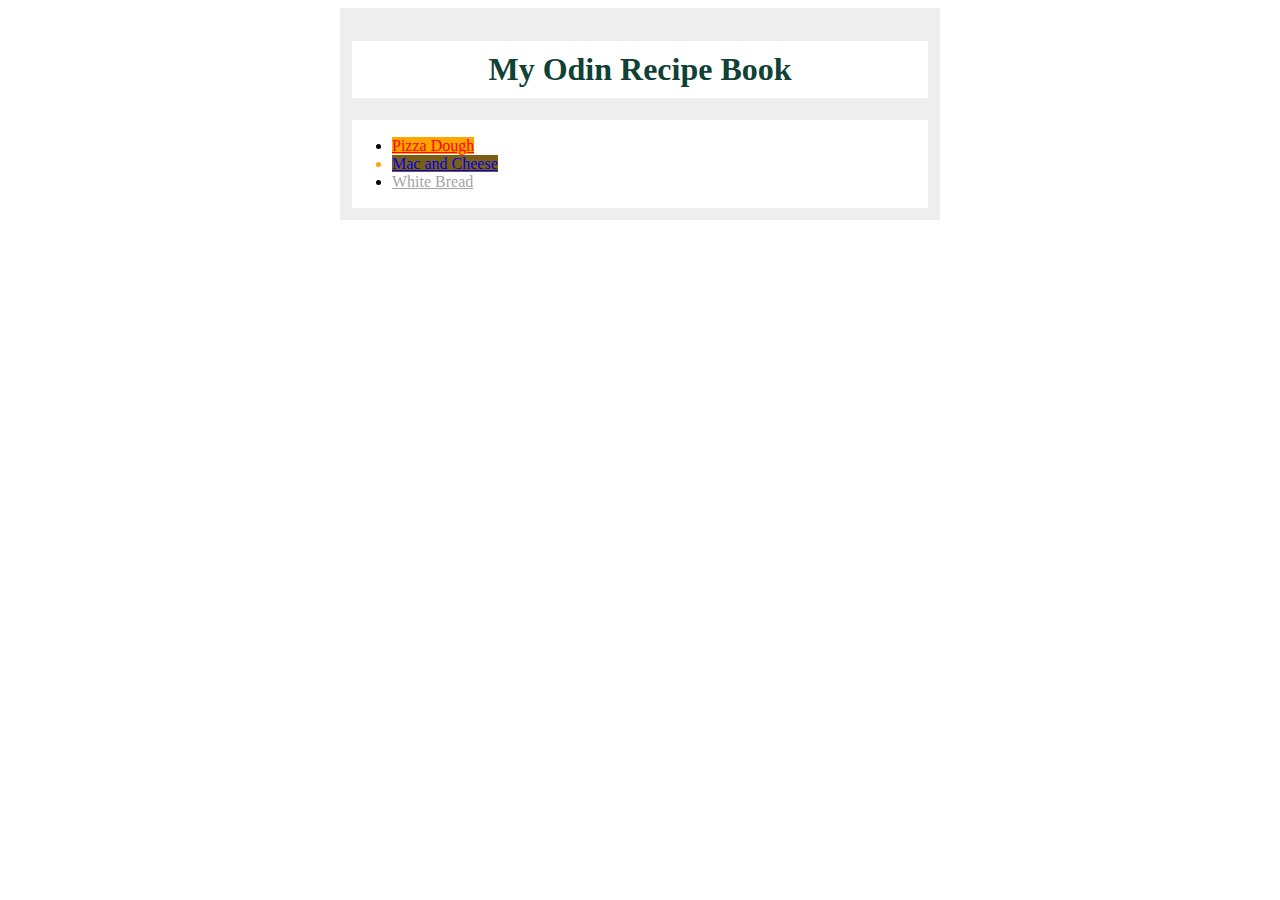
<file: index.html>
<!DOCTYPE html>
<html lang="en">
<head>
    <meta charset="UTF-8">
    <meta name="viewport" content="width=device-width, initial-scale=1.0">
    <link rel="stylesheet" href="styles.css">
    <title>My Recipes</title>
</head>
<body>
    <div class="recipeBook">
        <h1 class="title">My Odin Recipe Book</h1>
        <div class="recipes">
        <ul>
            <li class="pizza-dough"><a href="./recipes/pizza-dough.html">Pizza Dough</a></li>
            <li class="mac-and-cheese"><a href="./recipes/mac-and-cheese.html">Mac and Cheese</a></li>
            <li class="bread"><a href="./recipes/bread.html">White Bread</a></li>
        </ul>
        </div>
    </div>
</body>
</html>
</file>
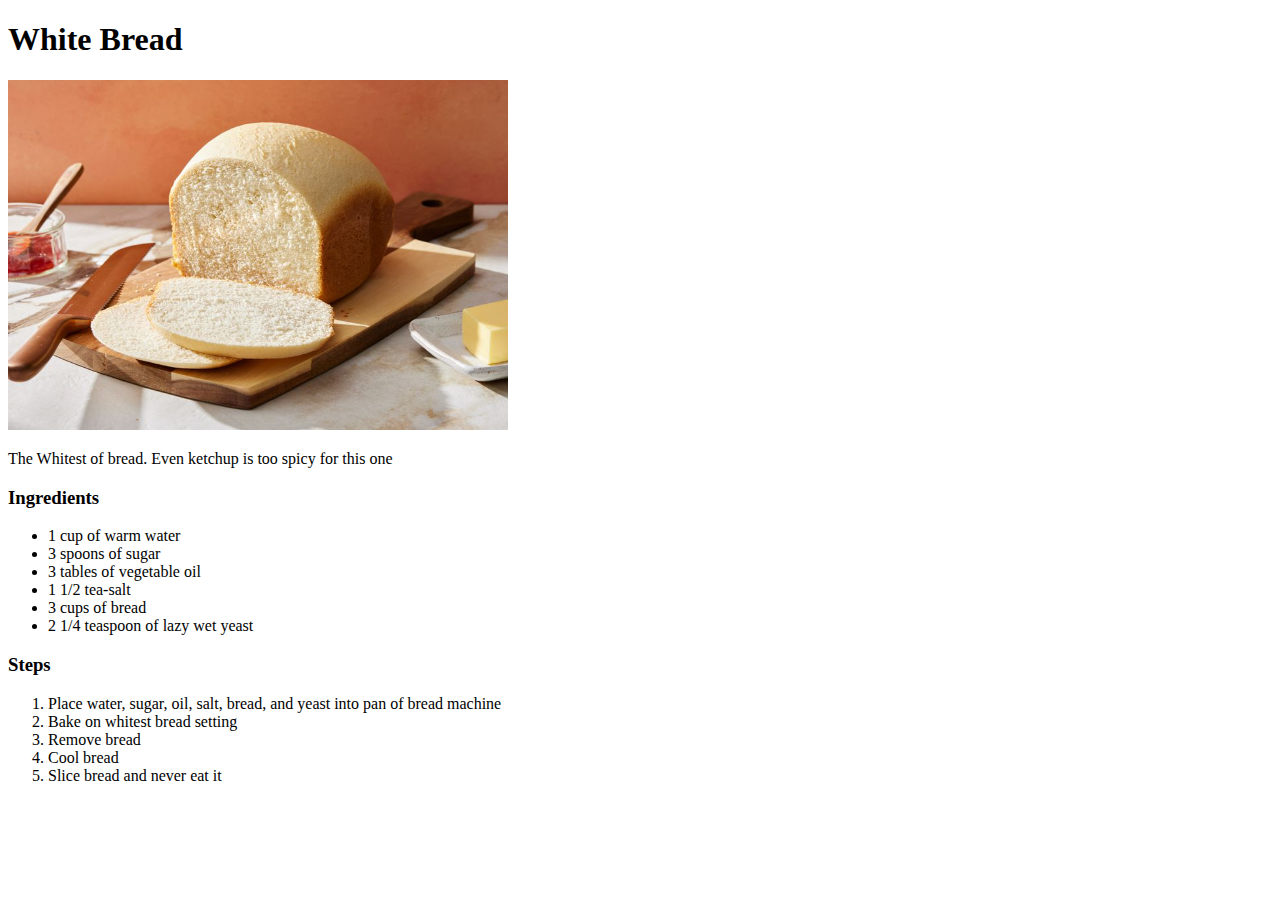
<file: recipes/bread.html>
<!DOCTYPE html>
<html lang="en">
<head>
    <meta charset="UTF-8">
    <meta name="viewport" content="width=device-width, initial-scale=1.0">
    <title>White Bread</title>
</head>
<body>
    <h1>White Bread</h1>
    <img src="../images/bread.jpg" alt="white bread" height="350" width="500">
    <p>The Whitest of bread. Even ketchup is too spicy for this one</p>
    <h3>Ingredients</h3>
    <ul>
        <li>1 cup of warm water</li>
        <li>3 spoons of sugar</li>
        <li>3 tables of vegetable oil</li>
        <li>1 1/2 tea-salt</li>
        <li>3 cups of bread</li>
        <li>2 1/4 teaspoon of lazy wet yeast</li>
    </ul>
    <h3>Steps</h3>
    <ol>
        <li>Place water, sugar, oil, salt, bread, and yeast into pan of bread machine</li>
        <li>Bake on whitest bread setting</li>
        <li>Remove bread</li>
        <li>Cool bread</li>
        <li>Slice bread and never eat it</li>
    </ol>
</body>
</html>
</file>
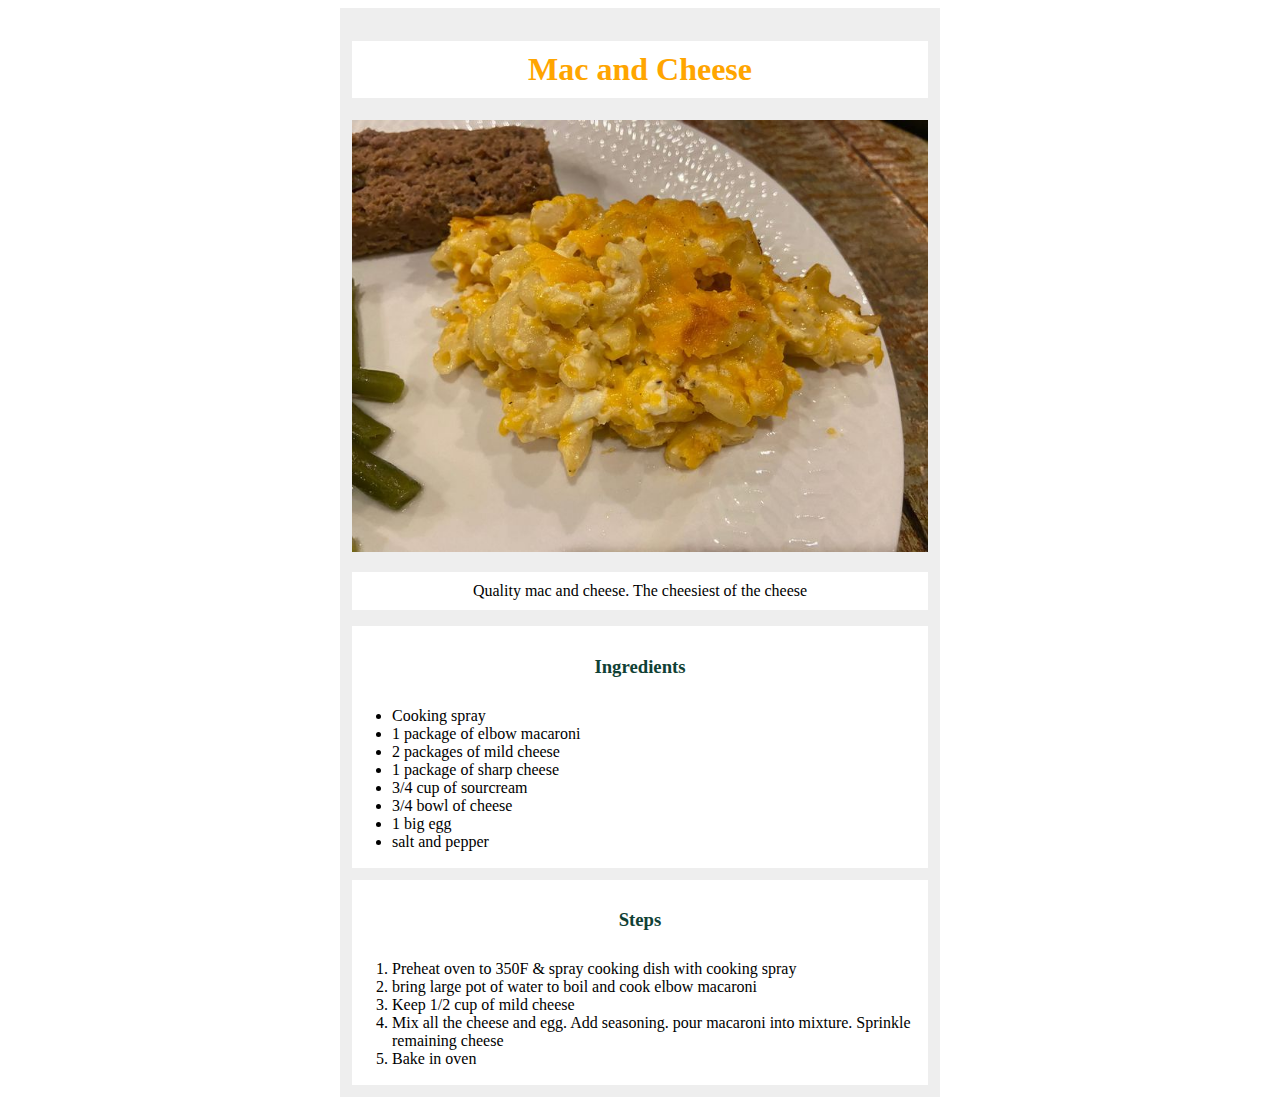
<file: recipes/mac-and-cheese.html>
<!DOCTYPE html>
<html lang="en">
<head>
    <meta charset="UTF-8">
    <meta name="viewport" content="width=device-width, initial-scale=1.0">
    <link rel="stylesheet" href="../styles.css">
    <title>Mac and Cheese</title>
</head>
<body>
<div class="recipeBook"> <!-- Format same as first page -->
    <h1 class="MacTitle">Mac and Cheese</h1>
    <img src="../images/mac-cheese.jpg" alt="Mac and Cheese">
    <p class="desc">Quality mac and cheese. The cheesiest of the cheese</p>
    <div class="ingredients">    
        <h3 class="header">Ingredients</h3>
        <ul>
            <li>Cooking spray</li>
            <li>1 package of elbow macaroni</li>
            <li>2 packages of mild cheese</li>
            <li>1 package of sharp cheese</li>
            <li>3/4 cup of sourcream</li>
            <li>3/4 bowl of cheese</li>
            <li>1 big egg</li>
            <li>salt and pepper</li>
        </ul>
    </div>
    <div class="steps">
        <h3 class="header">Steps</h3>
        <ol>
            <li>Preheat oven to 350F & spray cooking dish with cooking spray</li>
            <li>bring large pot of water to boil and cook elbow macaroni</li>
            <li>Keep 1/2 cup of mild cheese</li>
            <li>Mix all the cheese and egg. Add seasoning. pour macaroni into mixture. Sprinkle remaining cheese</li>
            <li>Bake in oven</li>
        </ol>
    </div>
</div>
</body>
</html>
</file>
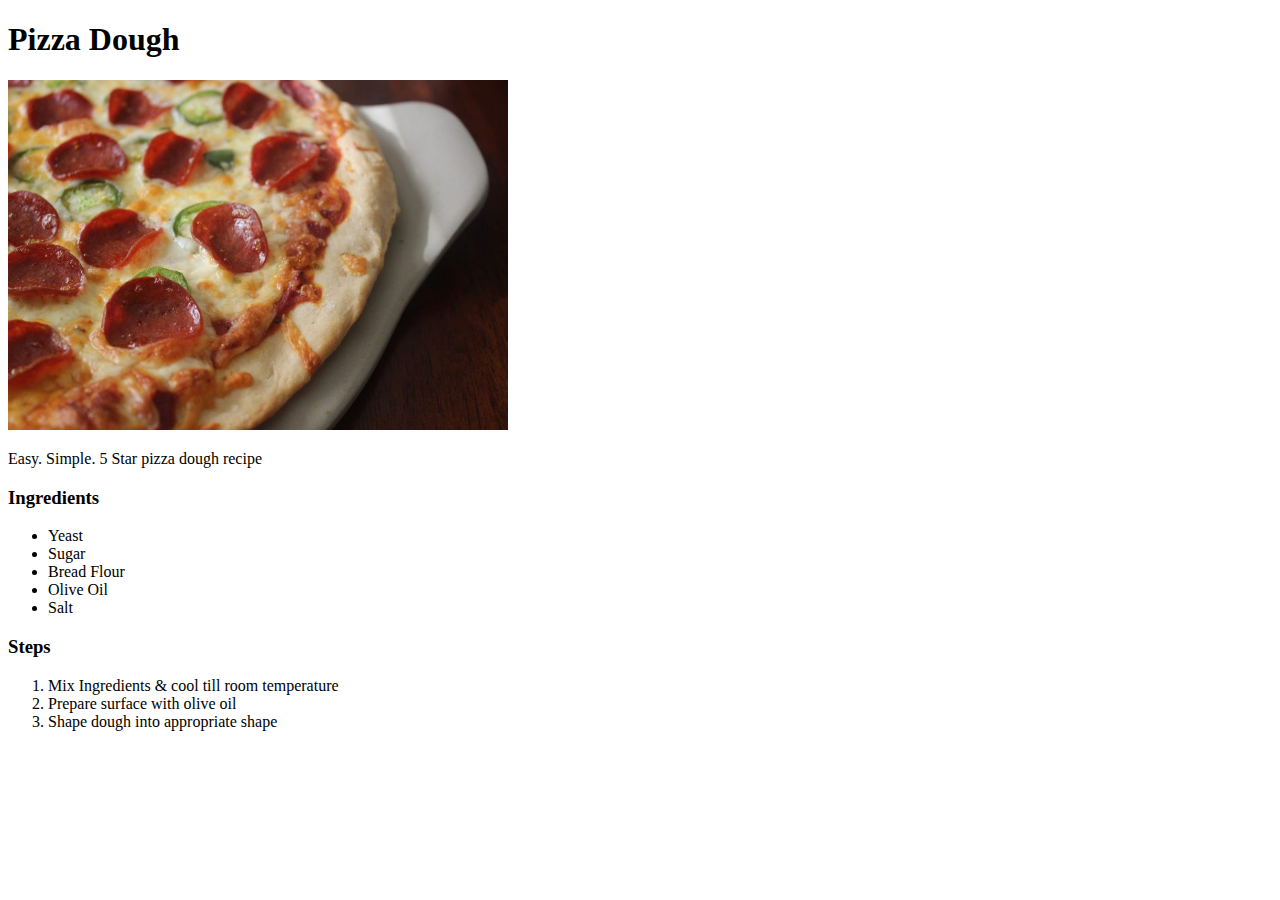
<file: recipes/pizza-dough.html>
<!DOCTYPE html>
<html lang="en">
<head>
    <meta charset="UTF-8">
    <meta name="viewport" content="width=device-width, initial-scale=1.0">
    <title>Pizza Dough</title>
</head>
<body>
    <h1>Pizza Dough</h1>
    <img src="../images/pizza-dough.jpg" alt="Pizza Dough" height="350" width="500">
    <p>Easy. Simple. 5 Star pizza dough recipe</p>
    <h3>Ingredients</h3>
    <ul>
        <li>Yeast</li>
        <li>Sugar</li>
        <li>Bread Flour</li>
        <li>Olive Oil</li>
        <li>Salt</li>
    </ul>
    <h3>Steps</h3>
    <ol>
        <li>Mix Ingredients & cool till room temperature</li>
        <li>Prepare surface with olive oil</li>
        <li>Shape dough into appropriate shape</li>
    </ol>
</body>
</html>
</file>
<file: styles.css>
* {
    box-sizing: border-box;
}
.recipeBook {
    padding: 12px;
    background:#eee;
    width: 600px;
    margin: 0 auto;
}
.title, .header, .MacTitle, .BreadTitle, .PizzaTitle, .recipes, .ingredients, .steps, .desc {
    background: white;
    padding: 10px;
    color: #104135;
    text-align: center;
}
img{
    width: 100%;
}
.desc {
    color: black;
}
.recipes, .ingredients, .steps {
    padding: 1px 0;
    text-align: left;
    color: black;
}
.steps {
    margin-top: 12px;
}
.PizzaTitle {
    color:orangered;
}
.pizza-dough a {
    color:red;
    background:orange;
}
.MacTitle, .mac-and-cheese {
    color:orange;
}
.mac-and-cheese a {
    background:rgb(122, 94, 21);
}
.bread a, .BreadTitle{
    color:#a4a4a4;
}
</file>
